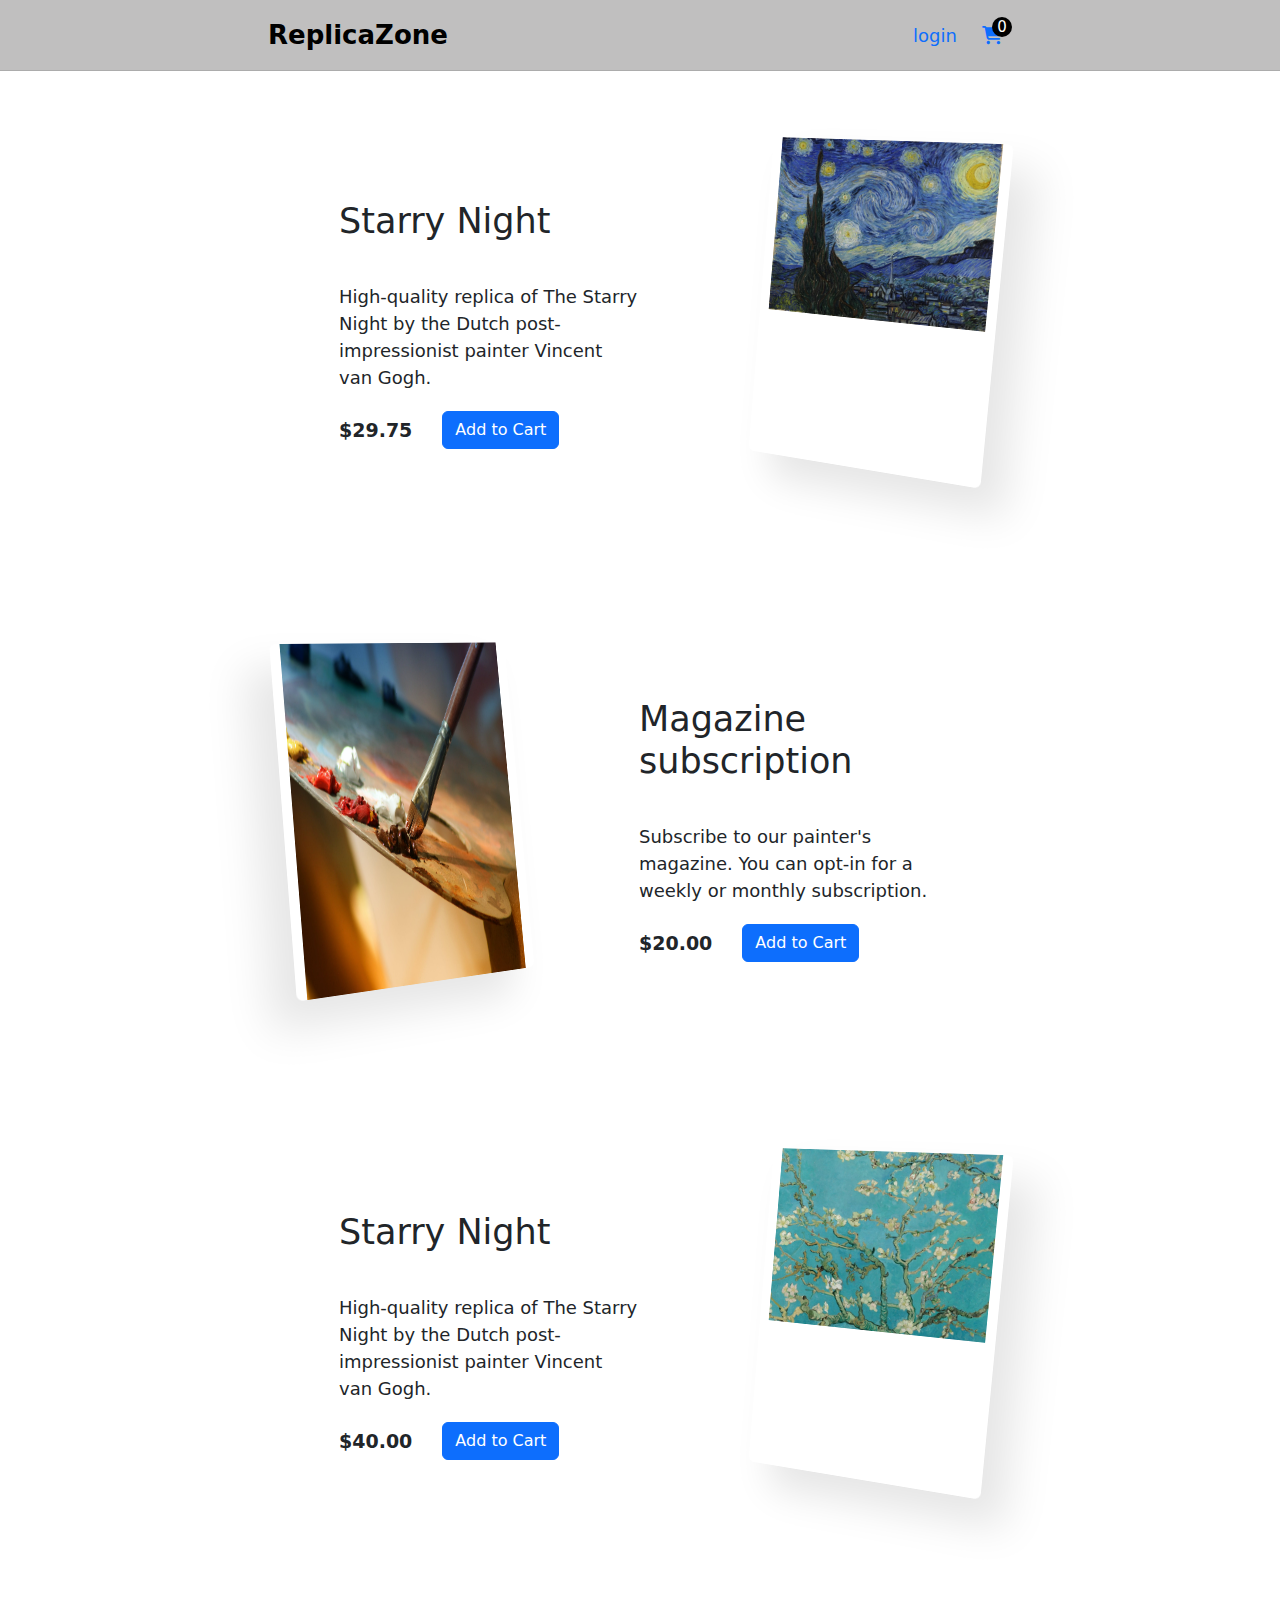
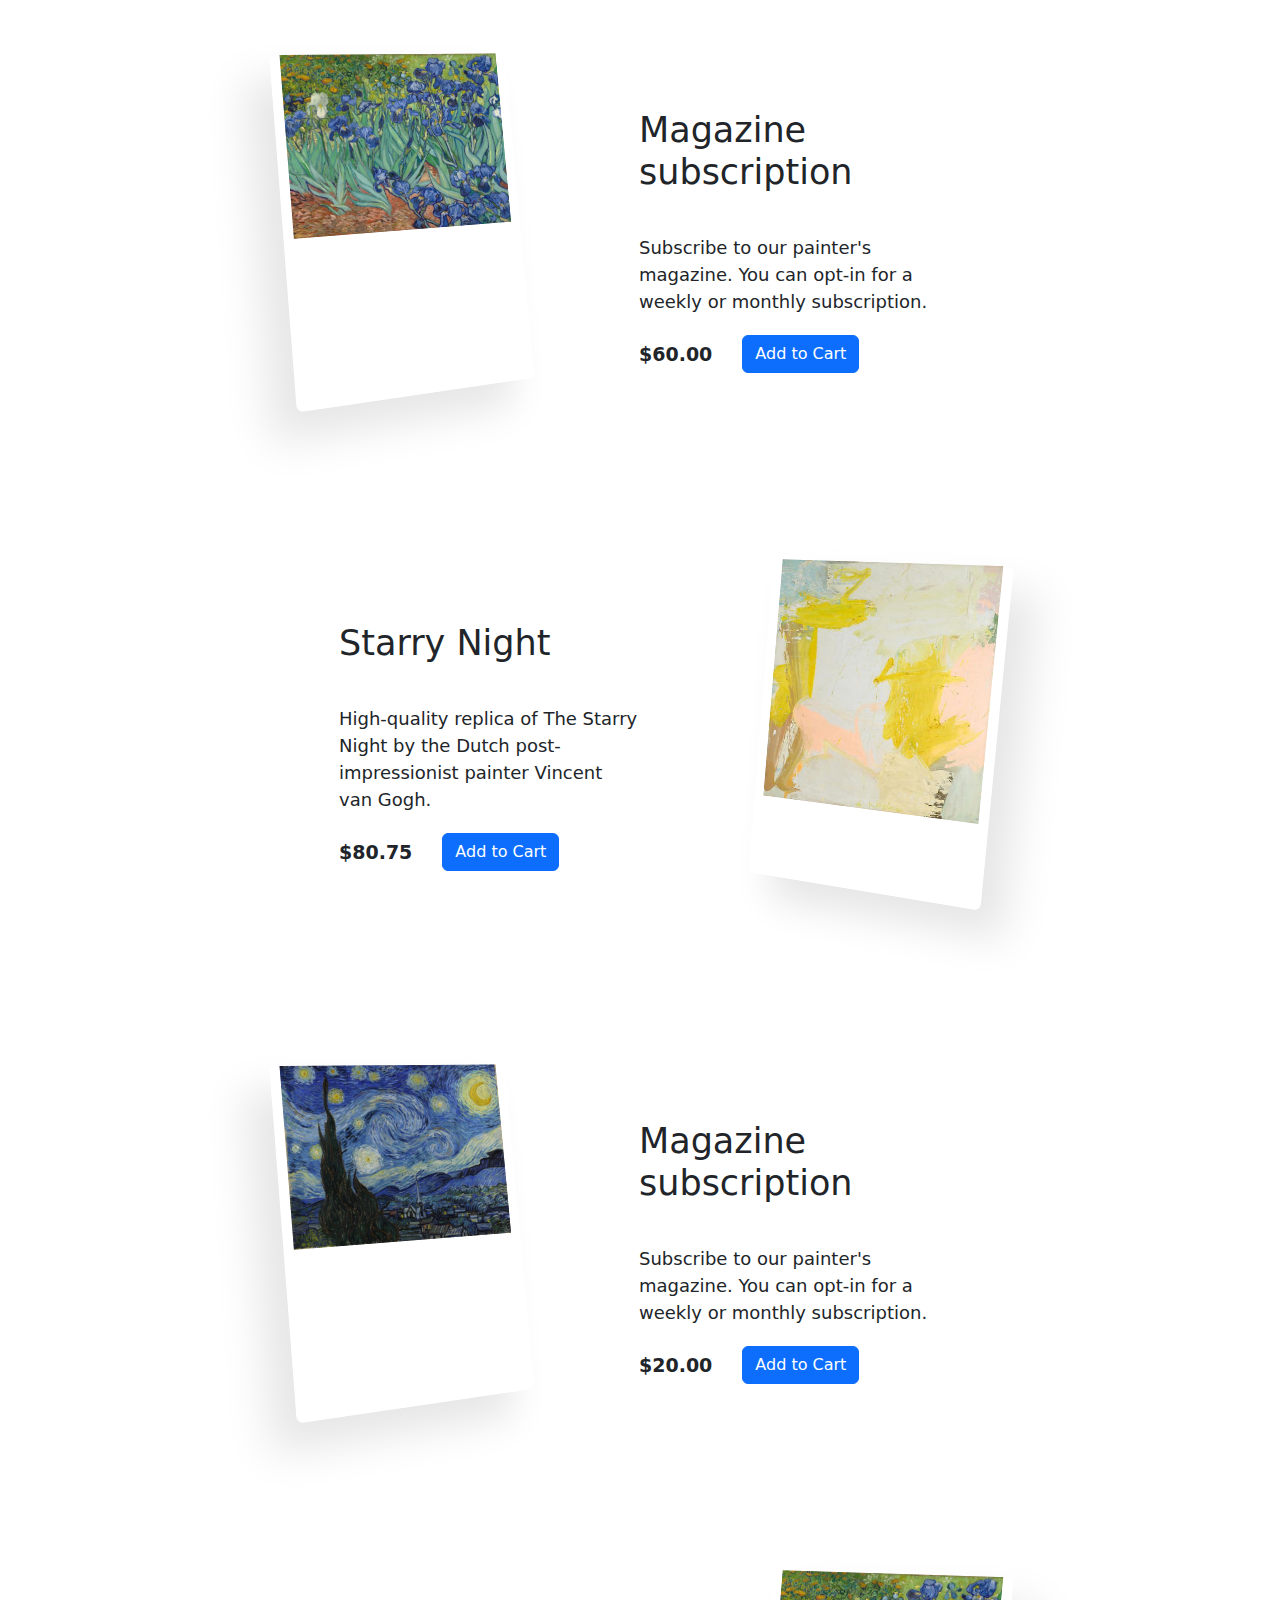
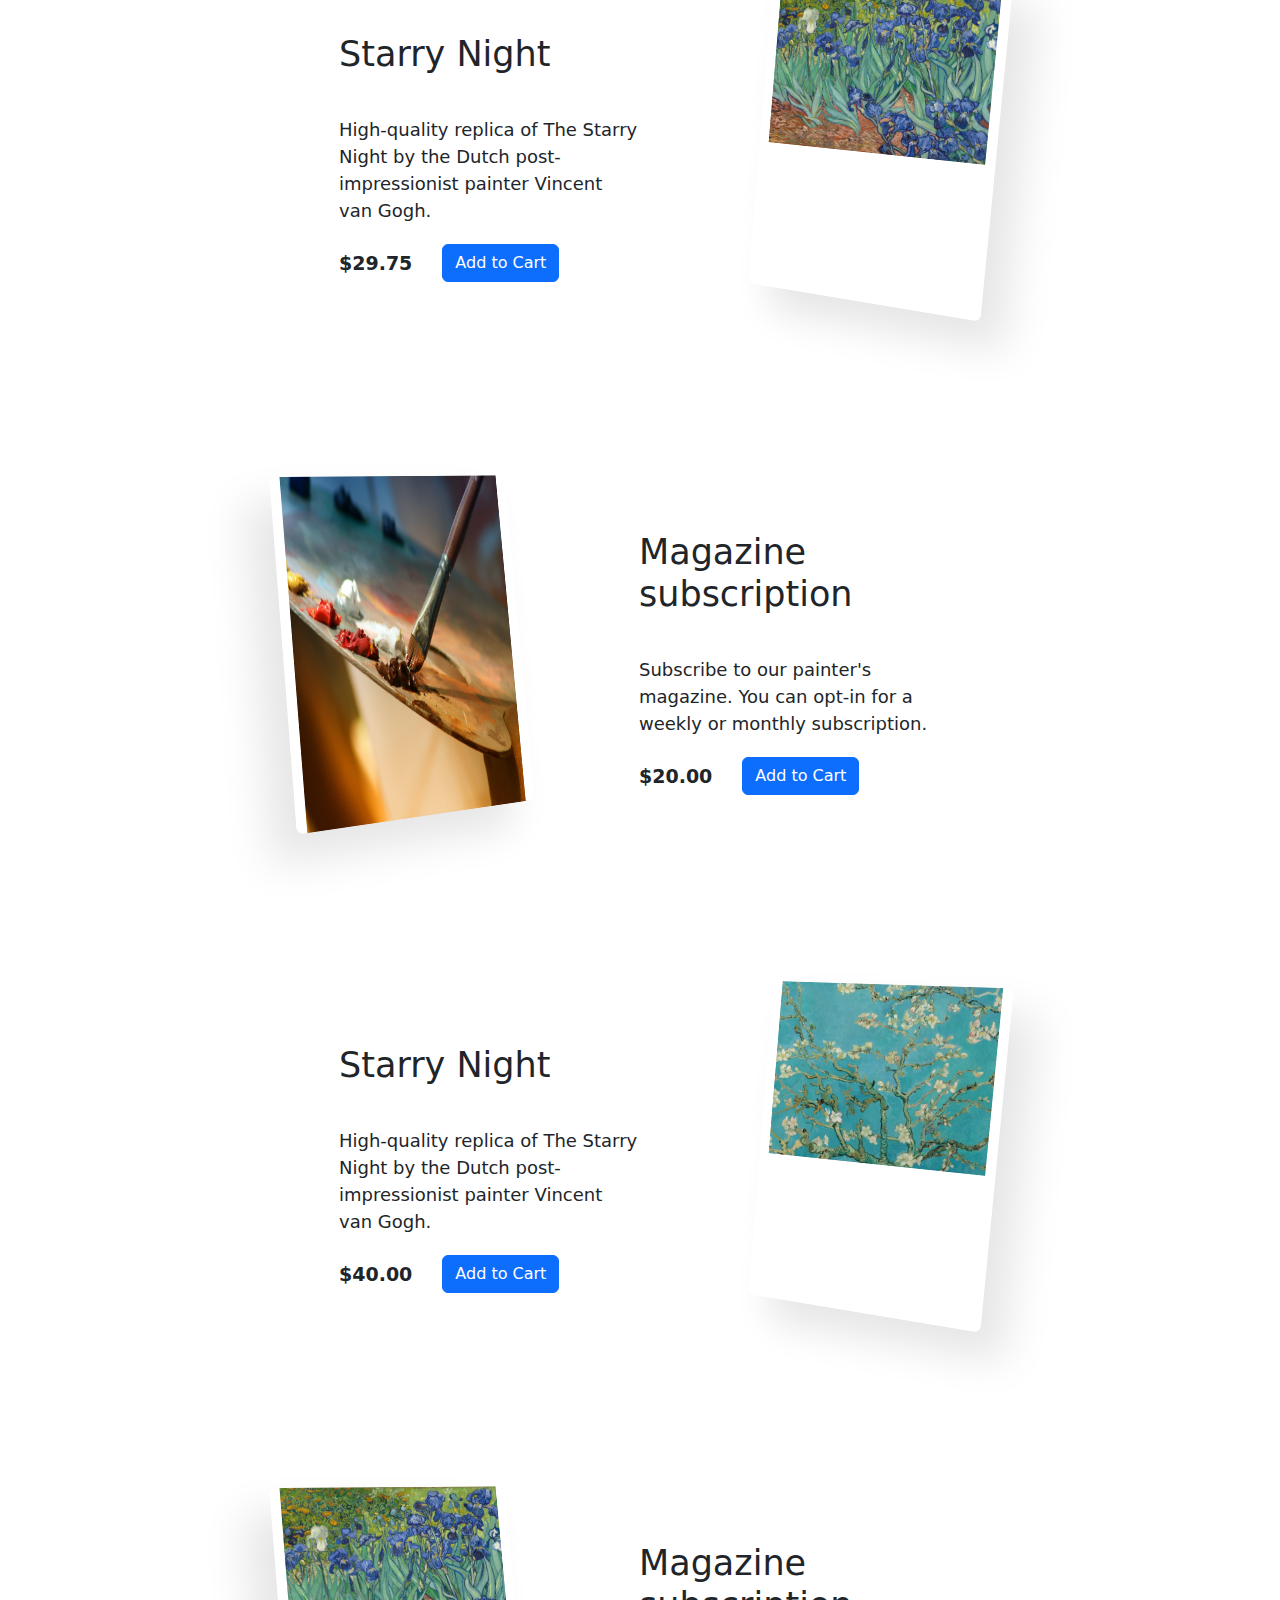
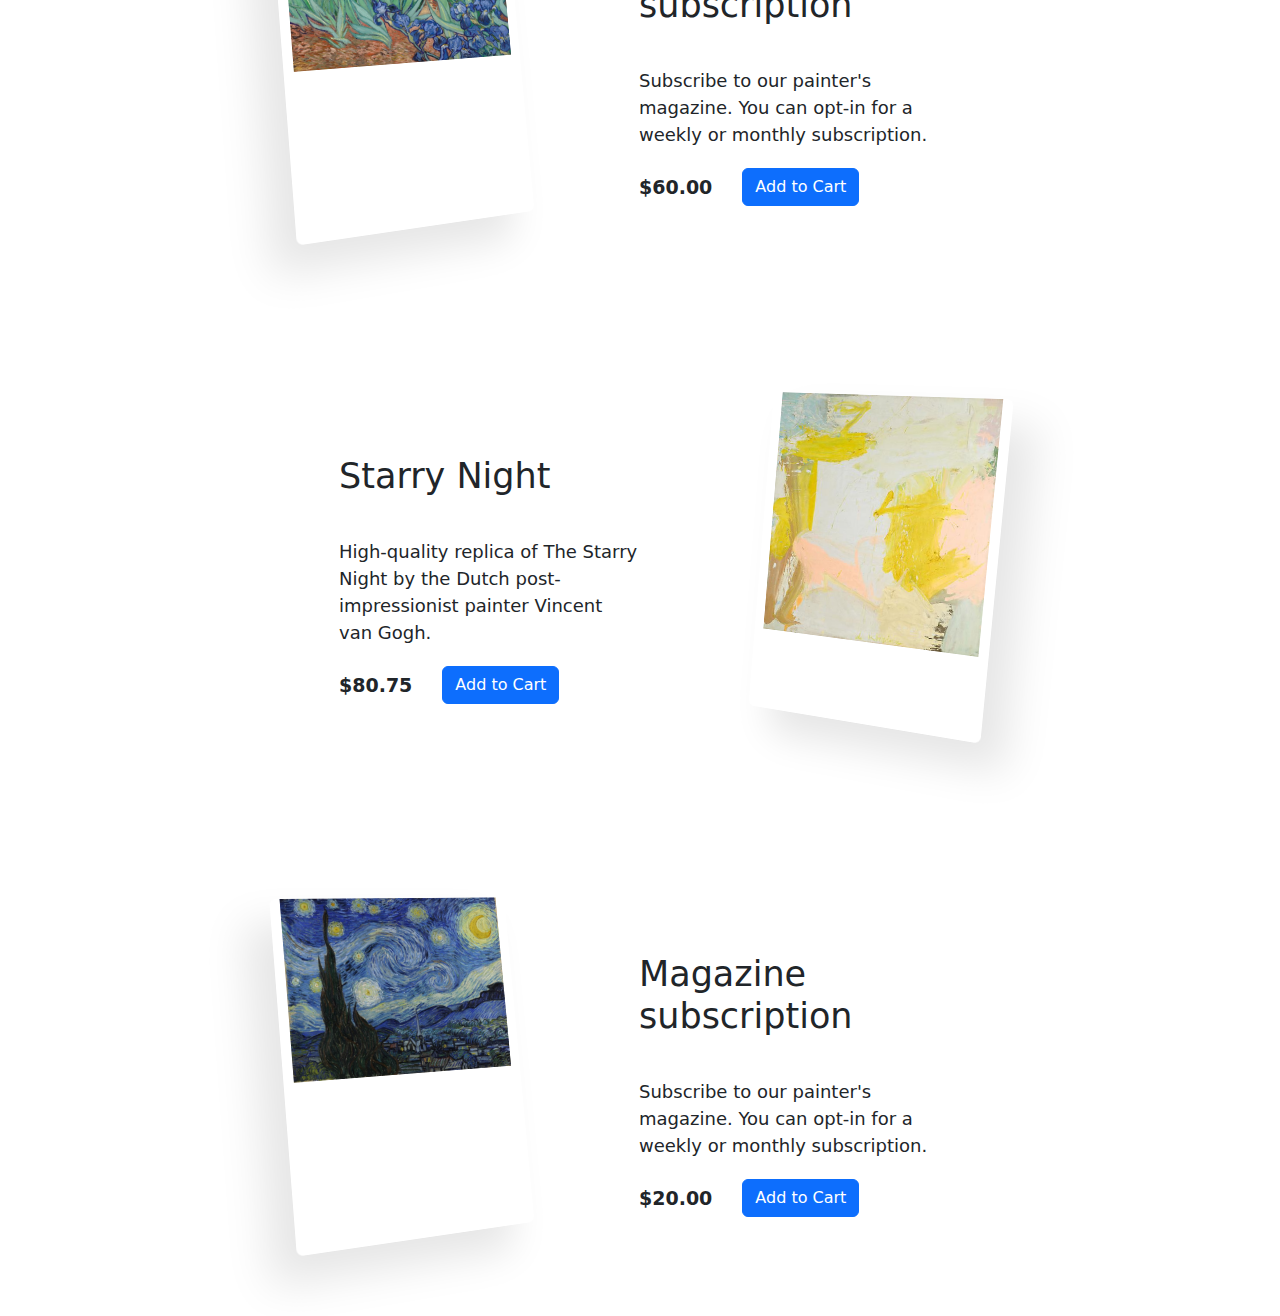
<file: js task 1/index.html>
<!DOCTYPE html>
<html lang="en">

<head>
  <meta charset="UTF-8">
  <meta name="viewport" content="width=device-width, initial-scale=1.0">
  <title>Cart</title>

  <link rel="stylesheet" href="css/all.min.css">
  <link rel="stylesheet" href="css/bootstrap.css">
  <link rel="stylesheet" href="css/style.css">

</head>

<body>

  <header>
    <div class="container">
      <div class="row">
        <div class="logo col-4">ReplicaZone</div>
        <div class="linkes col-8 ">
          <ul class="list-unstyled">
            <li><a href="#">login</a></li>
            <li id="cart"><a href="#"><i class="fa fa-shopping-cart "></i></a><span class="shopping-cart-icon">0</span>
            </li>
          </ul>

        </div>
      </div>
    </div>
  </header>

  <div class="add-cart-items">
    <h2>Products</h2>
    <div class="items">
     
    </div>
    
    <div class="total">total price : <div id="totalPrice"></div></div>
  </div>

  <section>
    <div class="container">
      <div class="row">
        <div class="item">
          <div class="row">
            <div class="info col-7">
              <h2>Starry Night</h2>
              <div class="desc">High-quality replica of The Starry Night by the Dutch post-impressionist painter Vincent
                van Gogh.
              </div>
              <div class="add-to-cart">
                <div class="price" price="29.75">$29.75</div>
                <div class="btn btn-primary addCart">Add to Cart</div>
              </div>
            </div>
            <div class="image col-5">
              <img src="images/starry-night.jpg" alt="" width="100%">
            </div>
          </div>
        </div>
      </div>

      <div class="row">
        <div class="item">
          <div class="row">
            <div class="image col-5 left">
              <img src="images/painting.jpg" alt="" width="100%" height="100%">
            </div>
            <div class="info col-7">
              <h2>Magazine subscription</h2>
              <div class="desc">Subscribe to our painter's magazine. You can opt-in for a weekly or monthly
                subscription.
              </div>
              <div class="add-to-cart">
                <div class="price" price="20.00">$20.00</div>
                <div class="btn btn-primary addCart">Add to Cart</div>
              </div>
            </div>

          </div>
        </div>
      </div>

      <div class="row">
        <div class="item">
          <div class="row">
            <div class="info col-7">
              <h2>Starry Night</h2>
              <div class="desc">High-quality replica of The Starry Night by the Dutch post-impressionist painter Vincent
                van Gogh.
              </div>
              <div class="add-to-cart">
                <div class="price" price="29.75">$40.00</div>
                <div class="btn btn-primary addCart">Add to Cart</div>
              </div>
            </div>
            <div class="image col-5">
              <img src="images/almond.jpg" alt="" width="100%">
            </div>
          </div>
        </div>
      </div>

      <div class="row">
        <div class="item">
          <div class="row">
            <div class="image col-5 left">
              <img src="images/irises.jpg" alt="" width="100%">
            </div>
            <div class="info col-7">
              <h2>Magazine subscription</h2>
              <div class="desc">Subscribe to our painter's magazine. You can opt-in for a weekly or monthly
                subscription.
              </div>
              <div class="add-to-cart">
                <div class="price" price="20.00">$60.00</div>
                <div class="btn btn-primary addCart">Add to Cart</div>
              </div>
            </div>

          </div>
        </div>
      </div>

      <div class="row">
        <div class="item">
          <div class="row">
            <div class="info col-7">
              <h2>Starry Night</h2>
              <div class="desc">High-quality replica of The Starry Night by the Dutch post-impressionist painter Vincent
                van Gogh.
              </div>
              <div class="add-to-cart">
                <div class="price" price="29.75">$80.75</div>
                <div class="btn btn-primary addCart"> Add to Cart</div>
              </div>
            </div>
            <div class="image col-5">
              <img src="images/rosy.jpg" alt="" width="100%">
            </div>
          </div>
        </div>
      </div>

      <div class="row">
        <div class="item">
          <div class="row">
            <div class="image col-5 left">
              <img src="images/starry-night.jpg" alt="" width="100%">
            </div>
            <div class="info col-7">
              <h2>Magazine subscription</h2>
              <div class="desc">Subscribe to our painter's magazine. You can opt-in for a weekly or monthly
                subscription.
              </div>
              <div class="add-to-cart">
                <div class="price" price="20.00">$20.00</div>
                <div class="btn btn-primary addCart">Add to Cart</div>
              </div>
            </div>

          </div>
        </div>
      </div>
      <div class="row">
        <div class="item">
          <div class="row">
            <div class="info col-7">
              <h2>Starry Night</h2>
              <div class="desc">High-quality replica of The Starry Night by the Dutch post-impressionist painter Vincent
                van Gogh.
              </div>
              <div class="add-to-cart">
                <div class="price" price="29.75">$29.75</div>
                <div class="btn btn-primary addCart">Add to Cart</div>
              </div>
            </div>
            <div class="image col-5">
              <img src="images/irises.jpg " alt="" width="100%">
            </div>
          </div>
        </div>
      </div>

      <div class="row">
        <div class="item">
          <div class="row">
            <div class="image col-5 left">
              <img src="images/painting.jpg" alt="" width="100%" height="100%">
            </div>
            <div class="info col-7">
              <h2>Magazine subscription</h2>
              <div class="desc">Subscribe to our painter's magazine. You can opt-in for a weekly or monthly
                subscription.
              </div>
              <div class="add-to-cart">
                <div class="price" price="20.00">$20.00</div>
                <div class="btn btn-primary addCart">Add to Cart</div>
              </div>
            </div>

          </div>
        </div>
      </div>

      <div class="row">
        <div class="item">
          <div class="row">
            <div class="info col-7">
              <h2>Starry Night</h2>
              <div class="desc">High-quality replica of The Starry Night by the Dutch post-impressionist painter Vincent
                van Gogh.
              </div>
              <div class="add-to-cart">
                <div class="price" price="29.75">$40.00</div>
                <div class="btn btn-primary addCart">Add to Cart</div>
              </div>
            </div>
            <div class="image col-5">
              <img src="images/almond.jpg" alt="" width="100%">
            </div>
          </div>
        </div>
      </div>

      <div class="row">
        <div class="item">
          <div class="row">
            <div class="image col-5 left">
              <img src="images/irises.jpg" alt="" width="100%">
            </div>
            <div class="info col-7">
              <h2>Magazine subscription</h2>
              <div class="desc">Subscribe to our painter's magazine. You can opt-in for a weekly or monthly
                subscription.
              </div>
              <div class="add-to-cart">
                <div class="price" price="20.00">$60.00</div>
                <div class="btn btn-primary addCart">Add to Cart</div>
              </div>
            </div>

          </div>
        </div>
      </div>

      <div class="row">
        <div class="item">
          <div class="row">
            <div class="info col-7">
              <h2>Starry Night</h2>
              <div class="desc">High-quality replica of The Starry Night by the Dutch post-impressionist painter Vincent
                van Gogh.
              </div>
              <div class="add-to-cart">
                <div class="price" price="29.75">$80.75</div>
                <div class="btn btn-primary addCart"> Add to Cart</div>
              </div>
            </div>
            <div class="image col-5">
              <img src="images/rosy.jpg" alt="" width="100%">
            </div>
          </div>
        </div>
      </div>

      <div class="row">
        <div class="item">
          <div class="row">
            <div class="image col-5 left">
              <img src="images/starry-night.jpg" alt="" width="100%">
            </div>
            <div class="info col-7">
              <h2>Magazine subscription</h2>
              <div class="desc">Subscribe to our painter's magazine. You can opt-in for a weekly or monthly
                subscription.
              </div>
              <div class="add-to-cart">
                <div class="price" price="20.00">$20.00</div>
                <div class="btn btn-primary addCart">Add to Cart</div>
              </div>
            </div>

          </div>
        </div>
      </div>
    </div>
  </section>

  <script src="js/jquery-3.7.1.min.js"></script>
  <script src="js/popper.min.js"></script>
  <script src="js/bootstrap.js"></script>
  <script src="js/script.js"></script>
</body>

</html>
</file>
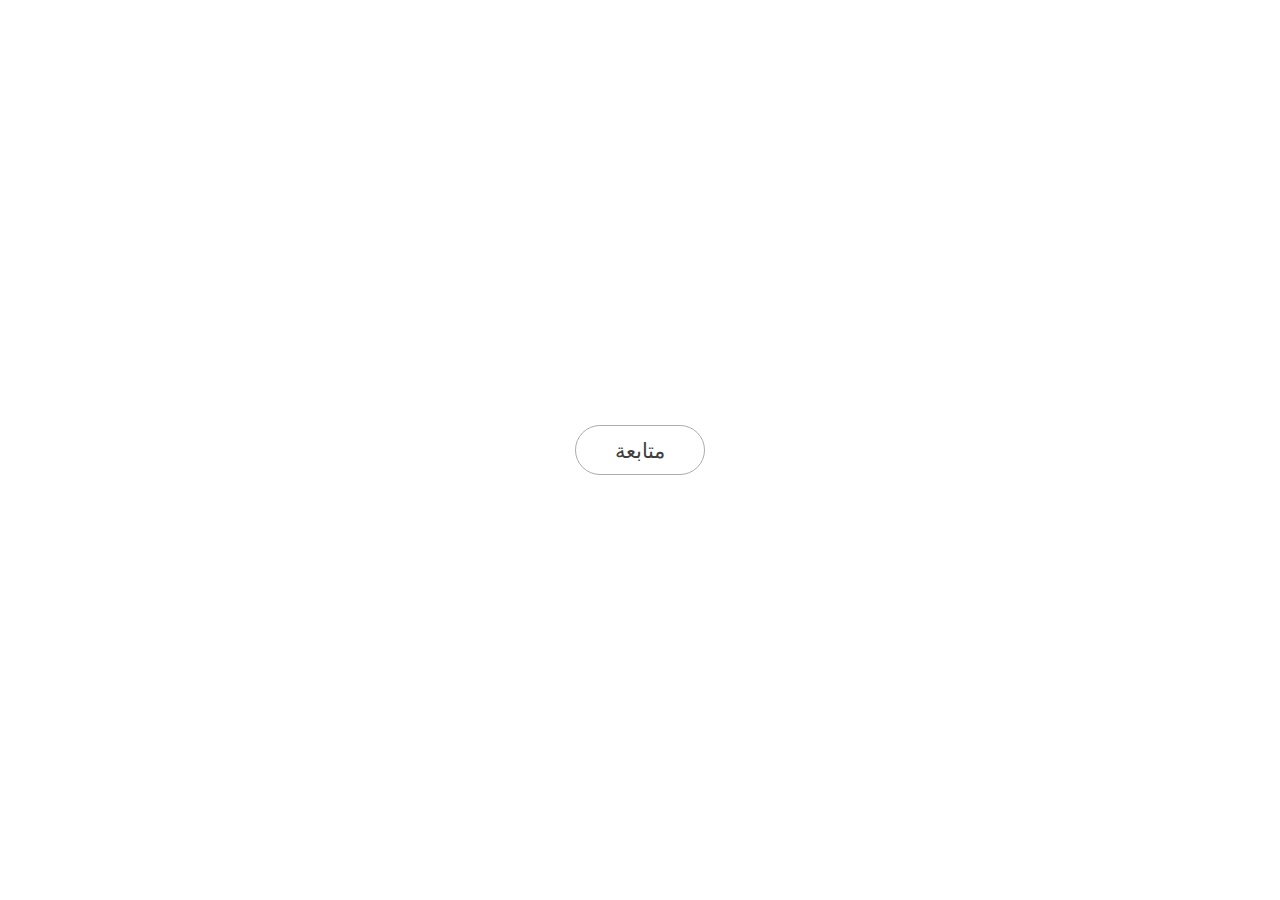
<file: popup task_js/index.html>
<!DOCTYPE html>
<html lang="en">

<head>
  <meta charset="UTF-8">
  <meta name="viewport" content="width=device-width, initial-scale=1.0">
  <title>Popup</title>
  <link rel="preconnect" href="https://fonts.googleapis.com">
  <link rel="preconnect" href="https://fonts.gstatic.com" crossorigin>
  <link
    href="https://fonts.googleapis.com/css2?family=Bebas+Neue&family=Cairo:wght@200;300;400;600;800;900;1000&family=Lato:wght@100;300;400;700;900&family=Open+Sans:ital,wght@0,300;0,400;0,500;0,600;0,700;0,800;1,600;1,700;1,800&family=Oregano&family=PT+Sans:wght@400;700&family=Poppins:ital,wght@0,300;0,400;0,500;0,600;0,700;0,800;0,900;1,100&family=Roboto:wght@100;300;400;500;700;900&family=Work+Sans:wght@100;200;300;400;500;600;700;800;900&display=swap"
    rel="stylesheet">
  <link rel="stylesheet" href="css/style.css">
</head>


<body>

  <div class="btn" onclick="active()">متابعة</div>

  <div class="box">
    <div class="header">رسالة تأكيد</div>
    <div class="body">هل تؤكد عملية الغاء المتابعة</div>
    <div class="footer">
      <button class="yes" onclick="hide()">نعم</button>
      <button class="no" onclick="hide()">لا</button>
    </div>
  </div>


  <script src="js/script.js"></script>
</body>

</html>
</file>
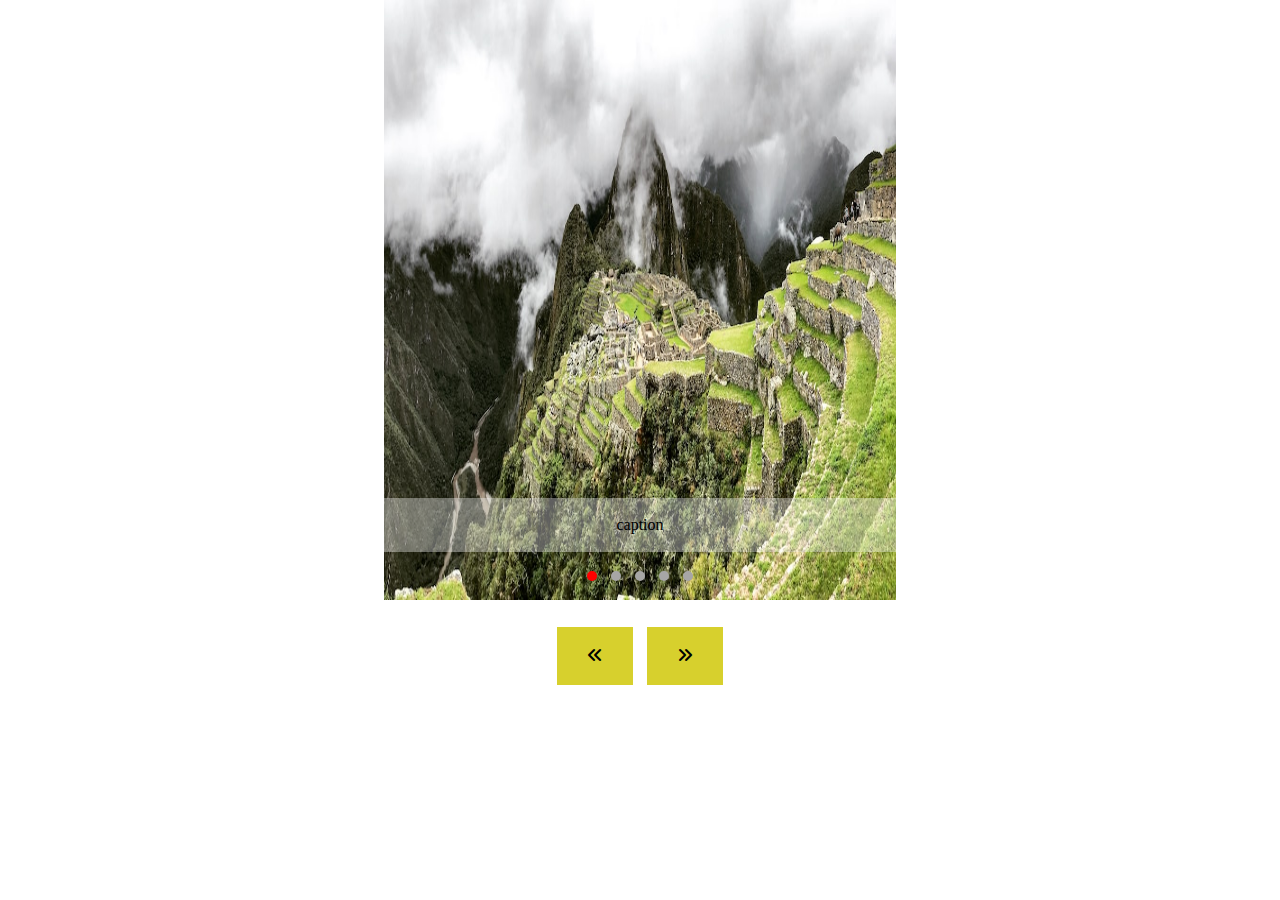
<file: slider js/index.html>
<!DOCTYPE html>
<html lang="en">

<head>
  <meta charset="UTF-8">
  <meta name="viewport" content="width=device-width, initial-scale=1.0">
  <title>Cart</title>

  <link rel="stylesheet" href="css/all.min.css">
  <link rel="stylesheet" href="css/style.css">

</head>

<body>
  
  <div class="slider">
    <div class="slider-item ">
      <img src="images/photo-1497106636505-e4fd6e16d74c.jpeg" alt="">
      <div class="img-caption">caption</div>
    </div>
    
    <div class="slider-item">
      <img src="images/photo-1541961817716-44060761e345.jpeg" alt="">
      <div class="img-caption">caption</div>
    </div>
    <div class="slider-item">
      <img src="images/photo-1563722680966-fd2b17fc0ddf.jpeg" alt="">
      <div class="img-caption">caption</div>
    </div>
    <div class="slider-item">
      <img src="images/forest-2560x1440-mountains-violet-birds-art-hd-16431.jpg" alt="">
      <div class="img-caption">caption</div>
    </div>
    <div class="slider-item">
      <img src="images/foggy_forest_4-wallpaper-3840x2160.jpg" alt="">
      <div class="img-caption">caption</div>
    </div>
    
    <ul class="circles">
      <li class="item active"></li>
      <li class="item"></li>
      <li class="item"></li>
      <li class="item"></li>
      <li class="item"></li>
      
    </ul>
      
    <div class="slider-change">
      <button class="prev" onclick="moveSlider(-1)"><i class="fa-solid fa-angles-left"></i></button>
      <button class="next" onclick="moveSlider(1)"><i class="fa-solid fa-angles-right"></i></button>
    </div>
    
  </div>
  
  

  <script src="js/script.js"></script>
</body>

</html>
</file>
<file: js task 1/css/style.css>
header{
  position: fixed;
  width:100%;
  z-index: 99;
  top:0;
  border-bottom: 1px solid #acacac;
  background-color: #c0bfbf;
  
}
.list-unstyled{
  margin:0;
}
header .container {
  height: 70px;
}
.container {
  width: 60%;
}
header .logo {
  font-size: 26px;
  color: #000;
  font-weight: bold;
}

header .container .row {
  align-items: center;
  height: 100%;
}

header .linkes {
  text-align: right;
}

header .linkes li {
  display: inline-block;
  margin: 0 10px;
  font-size: 18px;
}
a {
  text-decoration: none;
}
section .row:first-child{
  margin-top: 50px;
}
section .row {
  margin: 20px 0;
}

.info {
  padding: 59px;
}

.info h2 {
  margin: 41px 0;
  font-size: 35px;
}

.info .desc {
  /* width: 70%; */
  font-size: 18px;
  margin-bottom: 20px;
  font-weight: 400;
}

.add-to-cart {
  display: flex;
  gap: 30px;
  align-items: center;
}

.add-to-cart .price {
  font-weight: bold;
  font-size: 19px;
}

section .item .image {
  border-radius: 8px;
  transform: perspective(650px) rotate(5deg) rotateX(-2.5deg) rotateY(-15deg)
    scale(0.8) translateX(30px);
  box-shadow: 30px 30px 50px rgba(0, 0, 0, 0.1);
}

.item .image.left {
  margin-left: auto;
  transform: perspective(650px) rotate(-5deg) rotateX(2.5deg) rotateY(15deg)
    scale(0.8) translateX(-30px);
  box-shadow: -30px 30px 50px rgba(0, 0, 0, 0.1);
}
header li {
  position: relative;
}

.shopping-cart-icon {
  display: block;
  width: 20px;
  height: 20px;
  background-color: #000;
  position: absolute;
  top: -5px;
  left: 10px;
  color: #fff;
  border-radius: 50%;
  text-align: center;
  line-height: 20px;
  
  font-size: 15px;
}

.add-cart-items {
  position: fixed;
  width: 380px;
  right: -380px;
  top: 70px;
  background-color: #f4f4f4;
  transition: 0.5s;
}
.add-cart-items h2{
  text-align: center;
  margin:20px 0
}

.add-cart-items .item {
  display: flex;
  justify-content: space-between;
  margin:20px 0
}


.add-cart-items .item .item-title{
  width:250px;
}

.add-cart-items img {
  width: 70px;
  height: 70px;
  margin-left:30px
}

.add-cart-items .total{
  display: flex;
  justify-content: center;
  margin:30px;
  padding:20px;
  background-color: #0a58ca;
  color:#fff;
  cursor: pointer;
  
}
</file>
<file: popup task_js/css/style.css>
* {
  box-sizing: border-box;
  padding: 0;
  margin: 0;
}
body {
  font-family: "Bebas Neue", sans-serif;
  font-family: "Cairo", sans-serif;
  font-family: "Lato", sans-serif;
  font-family: "Open Sans", sans-serif;
  font-family: "Oregano", cursive;
  font-family: "Poppins", sans-serif;
  font-family: "PT Sans", sans-serif;
  font-family: "Roboto", sans-serif;
  font-family: "Work Sans", sans-serif;
}

.btn {
  position: absolute;
  top: 50%;
  left: 50%;
  transform: translate(-50%, -50%);
  width: 130px;
  height: 50px;
  text-align: center;
  line-height: 50px;
  border: 1px solid #acacac;
  border-radius: 28px;
  font-size: 21px;
  color: #3f3f3f;
  cursor: pointer;
}

.box {
  position: absolute;
  left: 50%;
  top: 50%;
  transform: translate(-50%, -50%) scale(0);
  min-width: 534px;
  background: #fff;
  direction: rtl;
  text-align: center;
  box-shadow: 0 0 30px 14px #ddd;
  border-radius: 10px;
  overflow: hidden;
  transition: 200ms;
}

.box.active {
  transform: translate(-50%, -50%) scale(1);
}

.box .header {
  padding: 12px;
  background: #5a8cdf;
  font-size: 20px;
  color: #fff;
}

.box .body {
  padding: 40px;
  font-size: 23px;
}

.box .footer {
  display: flex;
  align-items: center;
  justify-content: center;
}

.box button {
  all: unset;
  width: 151px;
  border-radius: 20px;
  height: 41px;
  margin: 12px;
  margin-bottom: 12px;
  font-size: 21px;
  border: 2px solid #d2d2d2;
}

.box button:hover {
  background: #5a8cdf;
  cursor: pointer;
  border-color: #5a8cdf;
}
</file>
<file: slider js/css/style.css>
*{
  padding:0;
  margin:0;
  box-sizing: border-box;
}

.img-caption {
  position: absolute;
  bottom: 48px;
  left: 50%;
  transform: translateX(-50%);
  background: #ffffff5e;
  width: 100%;
  padding: 18px 0;
  text-align: center;
}

.slider {
  display: flex;
  align-items: center;
  justify-content: center;
  flex-direction: column;
  position:relative
}

.slider-item {
  position: relative;
  width:40%;
  height: 600px;
}

.slider-item img{
  width: 100%;
  height: 100%;
}

.active{
  display: block !important;
}

.slider-change {
  display: flex;
  align-items: center;
  justify-content: center;
  margin: 20px;
}

button {
  all: unset;
  padding: 20px 30px;
  background: #d7d02d;
  color: #000;
  margin: 7px;
  cursor: pointer;
}

ul.circles {
  position: absolute;
  display: flex;
  justify-content: center;
  align-items: center;
  width: 200px;
  list-style: none;
  bottom: 124px;
}

li.item {
  width: 10px;
  height: 10px;
  background: #a7a6a6;
  margin: 7px;
  border-radius: 50%;
}
.circles .item.active{
  background-color: red;
}
</file>
